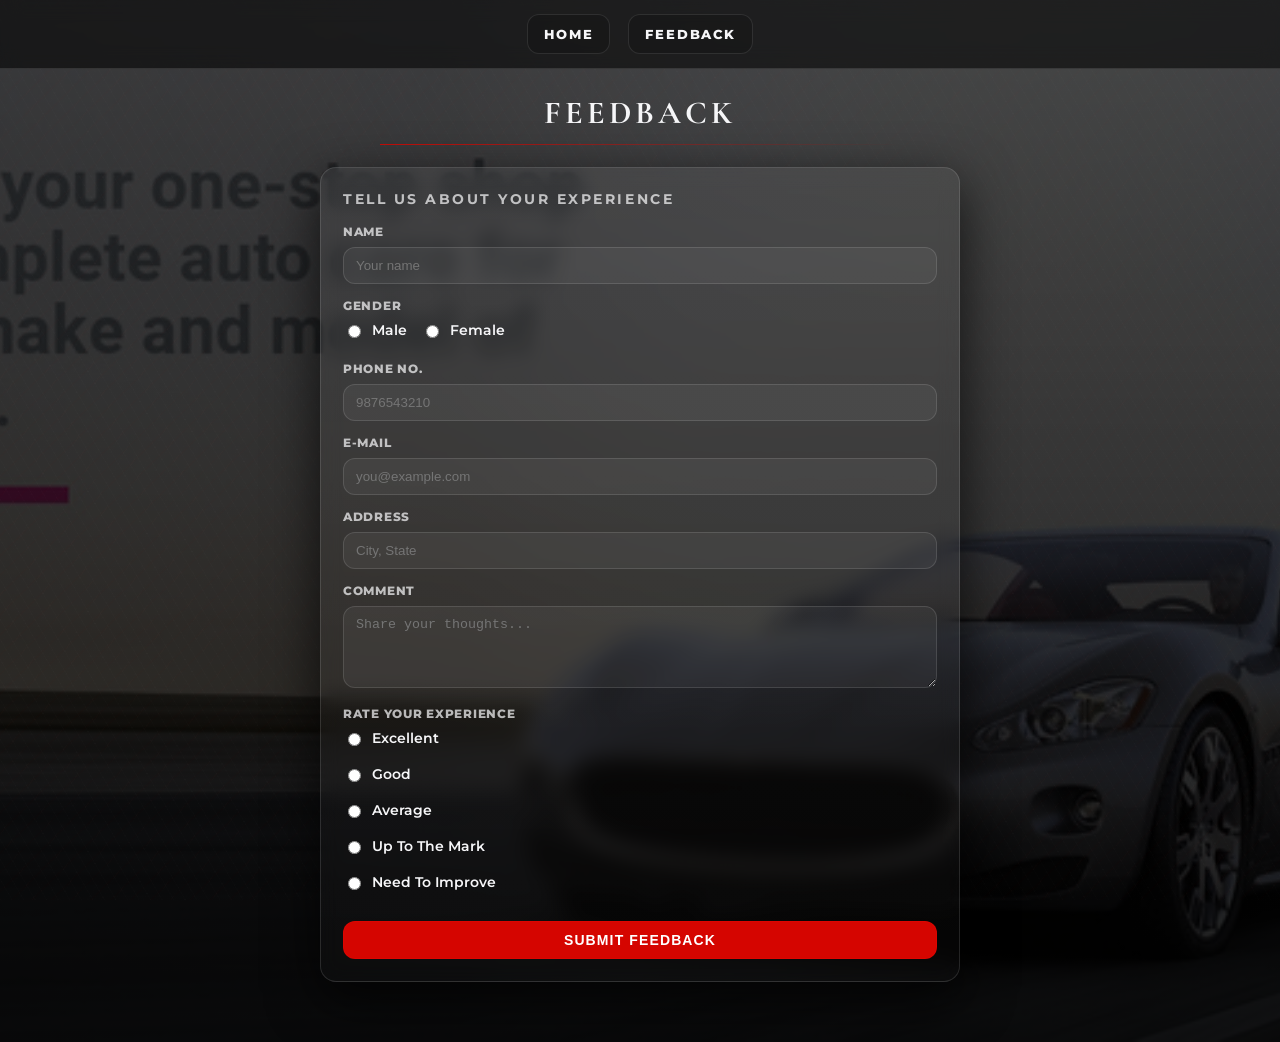
<file: about.html>
<!DOCTYPE html>
<html lang="en">

<head>
  <meta charset="utf-8">
  <meta name="viewport" content="width=device-width, initial-scale=1">
  <title>Feedback — Carvillex</title>
  <link rel="stylesheet" type="text/css" href="1.css">
</head>

<body>
  <div class="menu">
    <ul>
      <li><a href="1.html">Home</a></li>
      <li><a href="about.html">Feedback</a></li>
    </ul>
  </div>

  <div class="content-wrap">
    <h1 class="page-title">FEEDBACK</h1>
    <hr>

    <section class="feedback-card" aria-label="Feedback form">
      <h2>Tell us about your experience</h2>

      <form action="done.html" method="get">
        <input type="hidden" name="type" value="feedback">

        <div class="feedback-field">
          <label for="name">Name</label>
          <input id="name" type="text" name="name" placeholder="Your name" required>
        </div>

        <div class="feedback-field">
          <label>Gender</label>
          <div class="radio-row">
            <label><input type="radio" name="gender" value="Male" required> Male</label>
            <label><input type="radio" name="gender" value="Female"> Female</label>
          </div>
        </div>

        <div class="feedback-field">
          <label for="phone">Phone No.</label>
          <input id="phone" type="text" name="phone" placeholder="9876543210">
        </div>

        <div class="feedback-field">
          <label for="email">E-mail</label>
          <input id="email" type="email" name="email" placeholder="you@example.com">
        </div>

        <div class="feedback-field">
          <label for="address">Address</label>
          <input id="address" type="text" name="address" placeholder="City, State">
        </div>

        <div class="feedback-field">
          <label for="comment">Comment</label>
          <textarea id="comment" name="comment" rows="4" placeholder="Share your thoughts..."></textarea>
        </div>

        <div class="feedback-field">
          <label>Rate your experience</label>
          <div class="radio-row" style="flex-direction: column; align-items: flex-start; gap: 10px;">
            <label><input type="radio" name="rate" value="Excellent" required> Excellent</label>
            <label><input type="radio" name="rate" value="Good"> Good</label>
            <label><input type="radio" name="rate" value="Average"> Average</label>
            <label><input type="radio" name="rate" value="Up To The Mark"> Up To The Mark</label>
            <label><input type="radio" name="rate" value="Need To Improve"> Need To Improve</label>
          </div>
        </div>

        <button class="btn-primary" type="submit" style="width:100%; margin-top:8px;">
          Submit Feedback
        </button>
      </form>
    </section>
  </div>
</body>

</html>
</file>
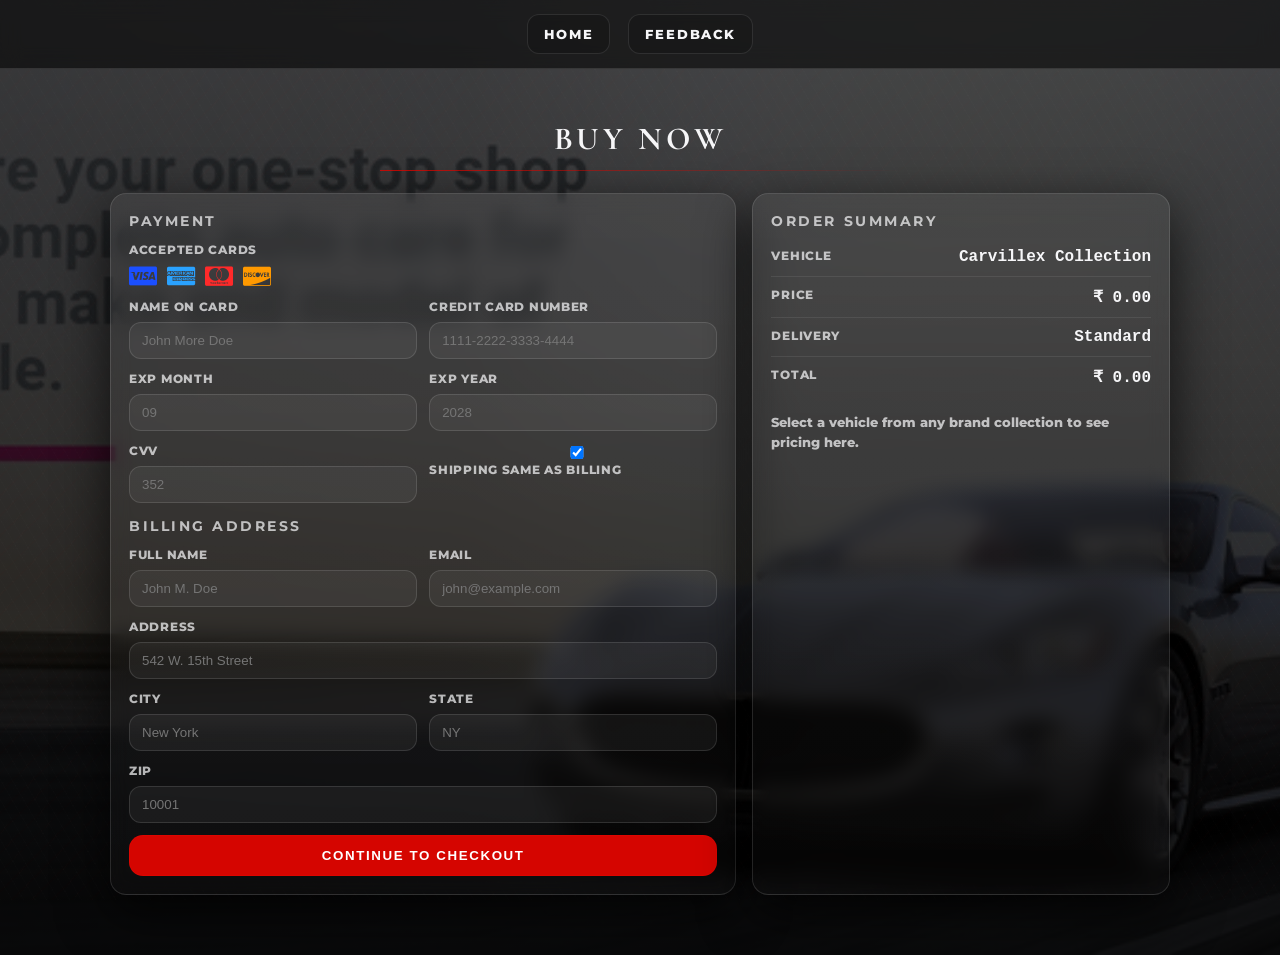
<file: buy.html>
<!DOCTYPE html>
<html lang="en">

<head>
  <meta charset="utf-8">
  <meta name="viewport" content="width=device-width, initial-scale=1">
  <title>Buy Now</title>
  <link rel="stylesheet" href="https://cdnjs.cloudflare.com/ajax/libs/font-awesome/4.7.0/css/font-awesome.min.css">
  <link rel="stylesheet" type="text/css" href="1.css">
  <style>
    .buy-main {
      max-width: 1100px;
      margin: 0 auto;
      padding: 26px 20px 60px;
      position: relative;
      z-index: 1;
    }

    .buy-grid {
      display: grid;
      grid-template-columns: 1.2fr 0.8fr;
      gap: 16px;
      margin-top: 14px;
    }

    .buy-card {
      border-radius: var(--radius);
      border: 1px solid var(--border);
      background: linear-gradient(180deg, var(--card), var(--card2));
      box-shadow: var(--shadow);
      backdrop-filter: blur(10px);
      padding: 18px 18px;
    }

    .buy-card h2 {
      margin: 0 0 12px;
      font-size: 14px;
      text-transform: uppercase;
      letter-spacing: 0.18em;
      color: var(--muted);
    }

    .form-grid {
      display: grid;
      grid-template-columns: 1fr 1fr;
      gap: 12px;
    }

    .field {
      display: flex;
      flex-direction: column;
      gap: 8px;
    }

    .field label {
      font-weight: 800;
      letter-spacing: 0.06em;
      text-transform: uppercase;
      color: var(--muted);
      font-size: 12px;
    }

    .buy-btn {
      width: 100%;
      margin-top: 12px;
      background-color: rgba(225, 6, 0, 0.95);
      border: 1px solid rgba(225, 6, 0, 0.8);
      color: #fff;
      font-weight: 900;
      text-transform: uppercase;
      letter-spacing: 0.12em;
      padding: 12px 14px;
      border-radius: 14px;
      cursor: pointer;
      transition: transform 160ms ease, filter 160ms ease;
    }

    .buy-btn:hover {
      transform: translateY(-1px);
      filter: brightness(1.08);
    }

    .summary-row {
      display: flex;
      justify-content: space-between;
      gap: 14px;
      padding: 10px 0;
      border-top: 1px solid rgba(255, 255, 255, 0.08);
    }

    .summary-row:first-of-type {
      border-top: none;
      padding-top: 6px;
    }

    .summary-row .k {
      color: var(--muted);
      font-weight: 800;
      letter-spacing: 0.06em;
      text-transform: uppercase;
      font-size: 12px;
    }

    .summary-row .v {
      font-weight: 900;
      color: var(--text);
      text-align: right;
    }

    .mono {
      font-family: ui-monospace, SFMono-Regular, Menlo, Monaco, Consolas, "Liberation Mono", "Courier New", monospace;
    }

    .summary-note {
      margin-top: 16px;
      color: var(--muted);
      font-weight: 800;
      line-height: 1.5;
      font-size: 13px;
    }

    @media (max-width: 900px) {
      .buy-grid {
        grid-template-columns: 1fr;
      }

      .form-grid {
        grid-template-columns: 1fr;
      }
    }
  </style>
</head>

<body>
  <div class="menu">
    <ul>
      <li><a href="1.html">Home</a></li>
      <li><a href="about.html">Feedback</a></li>
    </ul>
  </div>

  <main class="buy-main">
    <h1 class="page-title">BUY NOW</h1>
    <hr>

    <div class="buy-grid">
      <section class="buy-card" aria-label="Payment form">
        <h2>Payment</h2>

        <form action="done.html" method="get">
          <input type="hidden" name="car" id="hidden-car" value="">
          <input type="hidden" name="price" id="hidden-price" value="">

          <div class="field" style="margin-bottom:12px;">
            <label>Accepted Cards</label>
            <div style="display:flex; gap:10px; flex-wrap:wrap;">
              <i class="fa fa-cc-visa" style="color:#1b4fff; font-size:22px;"></i>
              <i class="fa fa-cc-amex" style="color:#2aa2ff; font-size:22px;"></i>
              <i class="fa fa-cc-mastercard" style="color:#ff2a2a; font-size:22px;"></i>
              <i class="fa fa-cc-discover" style="color:#ff9900; font-size:22px;"></i>
            </div>
          </div>

          <div class="form-grid">
            <div class="field">
              <label for="cname">Name on Card</label>
              <input id="cname" type="text" name="cname" placeholder="John More Doe" required>
            </div>

            <div class="field">
              <label for="ccnum">Credit Card Number</label>
              <input id="ccnum" type="text" name="ccnum" placeholder="1111-2222-3333-4444" required>
            </div>

            <div class="field">
              <label for="expmonth">Exp Month</label>
              <input id="expmonth" type="text" name="expmonth" placeholder="09" required>
            </div>

            <div class="field">
              <label for="expyear">Exp Year</label>
              <input id="expyear" type="text" name="expyear" placeholder="2028" required>
            </div>

            <div class="field">
              <label for="cvv">CVV</label>
              <input id="cvv" type="text" name="cvv" placeholder="352" required>
            </div>

            <div class="field">
              <label for="sameadr">
                <input id="sameadr" type="checkbox" name="sameadr" checked>
                Shipping same as billing
              </label>
            </div>
          </div>

          <div style="height: 14px;"></div>

          <h2 style="margin-top:0;">Billing Address</h2>

          <div class="form-grid">
            <div class="field">
              <label for="fname">Full Name</label>
              <input id="fname" type="text" name="fname" placeholder="John M. Doe" required>
            </div>

            <div class="field">
              <label for="email">Email</label>
              <input id="email" type="text" name="email" placeholder="john@example.com" required>
            </div>

            <div class="field" style="grid-column: span 2;">
              <label for="adr">Address</label>
              <input id="adr" type="text" name="adr" placeholder="542 W. 15th Street" required>
            </div>

            <div class="field">
              <label for="city">City</label>
              <input id="city" type="text" name="city" placeholder="New York" required>
            </div>

            <div class="field">
              <label for="state">State</label>
              <input id="state" type="text" name="state" placeholder="NY" required>
            </div>

            <div class="field" style="grid-column: span 2;">
              <label for="zip">Zip</label>
              <input id="zip" type="text" name="zip" placeholder="10001" required>
            </div>
          </div>

          <button class="buy-btn" type="submit">
            Continue to checkout
          </button>
        </form>
      </section>

      <aside class="buy-card" aria-label="Order summary">
        <h2>Order Summary</h2>
        <div class="summary-row">
          <div class="k">Vehicle</div>
          <div class="v mono" id="summary-car">Carvillex Collection</div>
        </div>
        <div class="summary-row">
          <div class="k">Price</div>
          <div class="v mono" id="summary-price">₹ 0.00</div>
        </div>
        <div class="summary-row">
          <div class="k">Delivery</div>
          <div class="v mono">Standard</div>
        </div>
        <div class="summary-row">
          <div class="k">Total</div>
          <div class="v mono" id="summary-total">₹ 0.00</div>
        </div>

        <p class="summary-note" id="summary-note">
          Select a vehicle from any brand collection to see pricing here.
        </p>
      </aside>
    </div>
  </main>

  <script>
    (function () {
      var params = new URLSearchParams(window.location.search);
      var car = params.get("car") || "Carvillex Collection";
      var price = params.get("price") || "₹ 0.00";

      document.getElementById("summary-car").textContent = car;
      document.getElementById("summary-price").textContent = price;
      document.getElementById("summary-total").textContent = price;
      document.getElementById("hidden-car").value = car;
      document.getElementById("hidden-price").value = price;

      if (params.get("car")) {
        document.title = "Buy Now — " + car;
        document.getElementById("summary-note").textContent =
          "Review your selection and complete checkout below.";
      }
    })();
  </script>
</body>

</html>
</file>
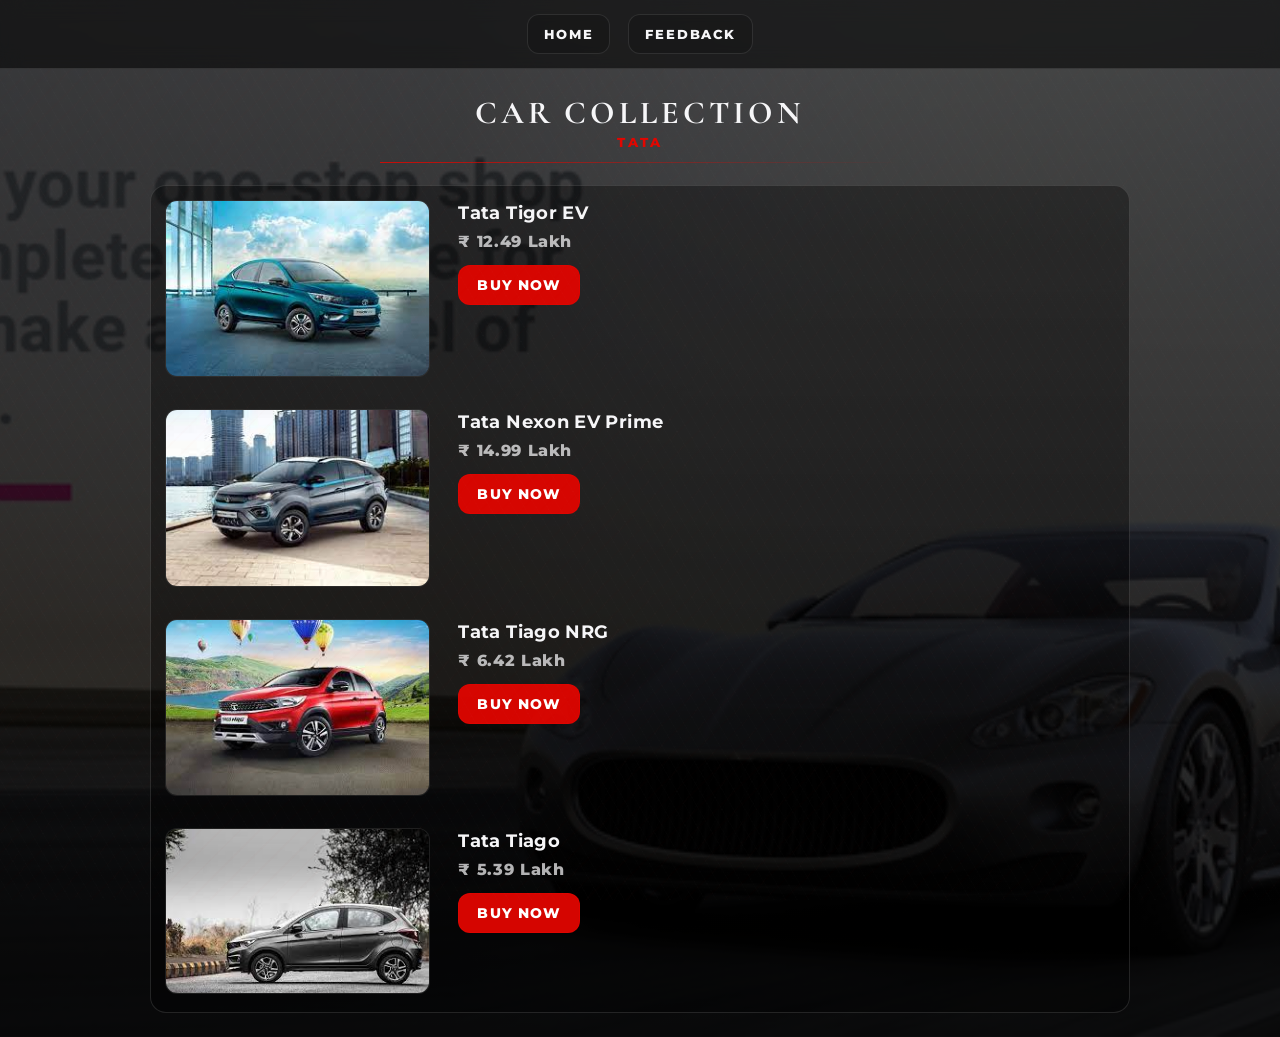
<file: carc.html>
<!DOCTYPE html>
<html lang="en">

<head>
  <meta charset="utf-8">
  <meta name="viewport" content="width=device-width, initial-scale=1">
  <title>TATA Collection — Carvillex</title>
  <link rel="stylesheet" type="text/css" href="1.css">
</head>

<body>
  <div class="menu">
    <ul>
      <li><a href="1.html">Home</a></li>
      <li><a href="about.html">Feedback</a></li>
    </ul>
  </div>

  <h1 class="page-title">CAR COLLECTION</h1>
  <p class="page-subtitle">TATA</p>
  <hr>

  <table>
    <tr>
      <th>
        <img src="tata1.jpg" height="170" width="270" alt="Tata Tigor EV">
      </th>
      <td>
        <h3>Tata Tigor EV</h3>
        <span class="price">₹ 12.49 Lakh</span>
        <a href="buy.html?car=Tata%20Tigor%20EV&price=%E2%82%B9%2012.49%20Lakh">Buy Now</a>
      </td>
    </tr>
    <tr>
      <th>
        <img src="tata2.jpg" height="170" width="270" alt="Tata Nexon EV Prime">
      </th>
      <td>
        <h3>Tata Nexon EV Prime</h3>
        <span class="price">₹ 14.99 Lakh</span>
        <a href="buy.html?car=Tata%20Nexon%20EV%20Prime&price=%E2%82%B9%2014.99%20Lakh">Buy Now</a>
      </td>
    </tr>
    <tr>
      <th>
        <img src="tata3.jpg" height="170" width="270" alt="Tata Tiago NRG">
      </th>
      <td>
        <h3>Tata Tiago NRG</h3>
        <span class="price">₹ 6.42 Lakh</span>
        <a href="buy.html?car=Tata%20Tiago%20NRG&price=%E2%82%B9%206.42%20Lakh">Buy Now</a>
      </td>
    </tr>
    <tr>
      <th>
        <img src="tata4.jpg" height="170" width="270" alt="Tata Tiago">
      </th>
      <td>
        <h3>Tata Tiago</h3>
        <span class="price">₹ 5.39 Lakh</span>
        <a href="buy.html?car=Tata%20Tiago&price=%E2%82%B9%205.39%20Lakh">Buy Now</a>
      </td>
    </tr>
  </table>
</body>

</html>
</file>
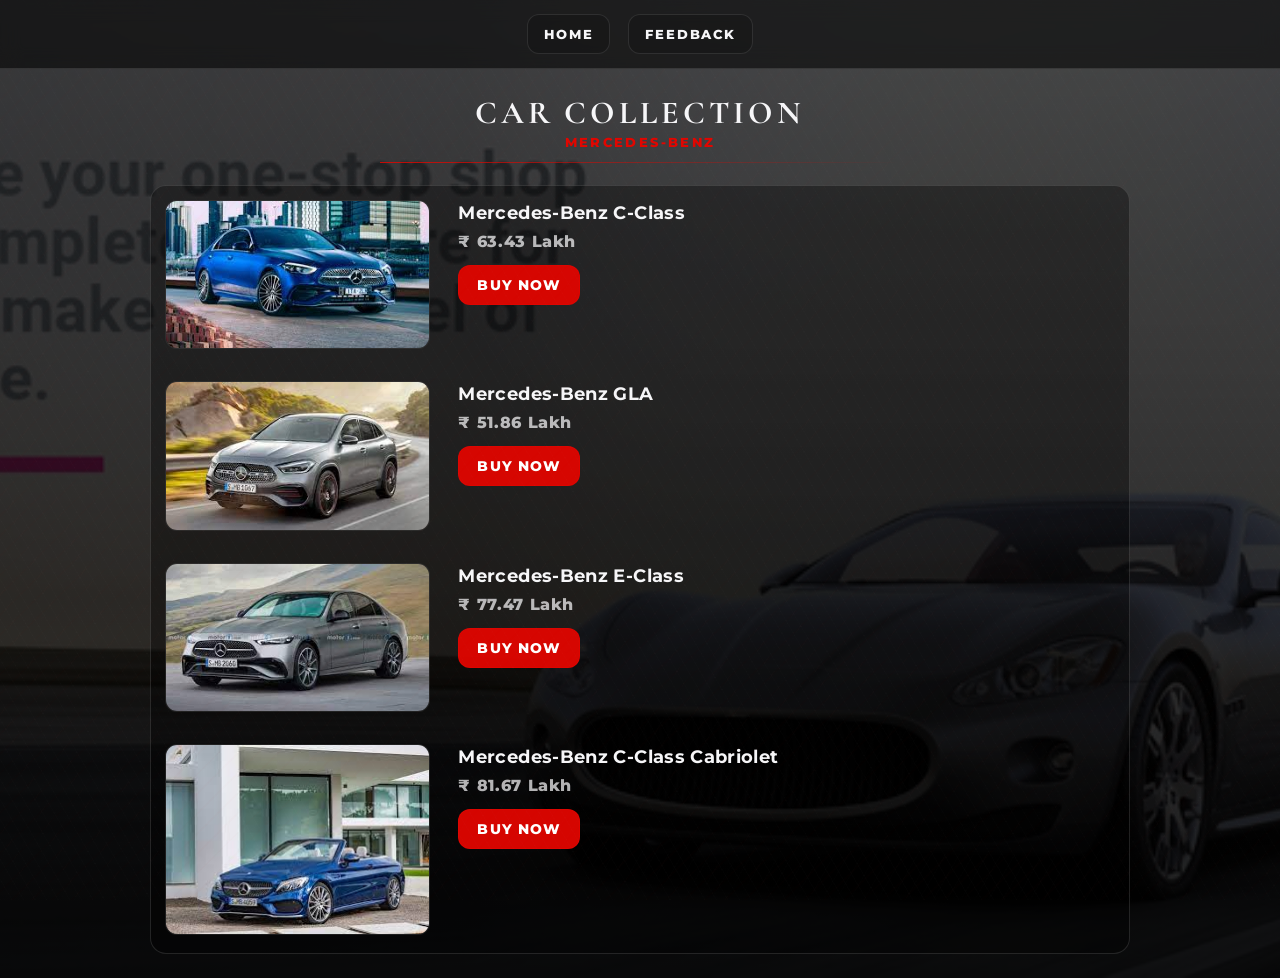
<file: carc1.html>
<!DOCTYPE html>
<html lang="en">

<head>
  <meta charset="utf-8">
  <meta name="viewport" content="width=device-width, initial-scale=1">
  <title>Mercedes Collection — Carvillex</title>
  <link rel="stylesheet" type="text/css" href="1.css">
</head>

<body>
  <div class="menu">
    <ul>
      <li><a href="1.html">Home</a></li>
      <li><a href="about.html">Feedback</a></li>
    </ul>
  </div>

  <h1 class="page-title">CAR COLLECTION</h1>
  <p class="page-subtitle">Mercedes-Benz</p>
  <hr>

  <table>
    <tr>
      <th>
        <img src="mer1.jpg" height="170" width="270" alt="Mercedes-Benz C-Class">
      </th>
      <td>
        <h3>Mercedes-Benz C-Class</h3>
        <span class="price">₹ 63.43 Lakh</span>
        <a href="buy.html?car=Mercedes-Benz%20C-Class&price=%E2%82%B9%2063.43%20Lakh">Buy Now</a>
      </td>
    </tr>
    <tr>
      <th>
        <img src="mer2.jpg" height="170" width="270" alt="Mercedes-Benz GLA">
      </th>
      <td>
        <h3>Mercedes-Benz GLA</h3>
        <span class="price">₹ 51.86 Lakh</span>
        <a href="buy.html?car=Mercedes-Benz%20GLA&price=%E2%82%B9%2051.86%20Lakh">Buy Now</a>
      </td>
    </tr>
    <tr>
      <th>
        <img src="mer3.jpg" height="170" width="270" alt="Mercedes-Benz E-Class">
      </th>
      <td>
        <h3>Mercedes-Benz E-Class</h3>
        <span class="price">₹ 77.47 Lakh</span>
        <a href="buy.html?car=Mercedes-Benz%20E-Class&price=%E2%82%B9%2077.47%20Lakh">Buy Now</a>
      </td>
    </tr>
    <tr>
      <th>
        <img src="mer4.jpg" height="170" width="270" alt="Mercedes-Benz C-Class Cabriolet">
      </th>
      <td>
        <h3>Mercedes-Benz C-Class Cabriolet</h3>
        <span class="price">₹ 81.67 Lakh</span>
        <a href="buy.html?car=Mercedes-Benz%20C-Class%20Cabriolet&price=%E2%82%B9%2081.67%20Lakh">Buy Now</a>
      </td>
    </tr>
  </table>
</body>

</html>
</file>
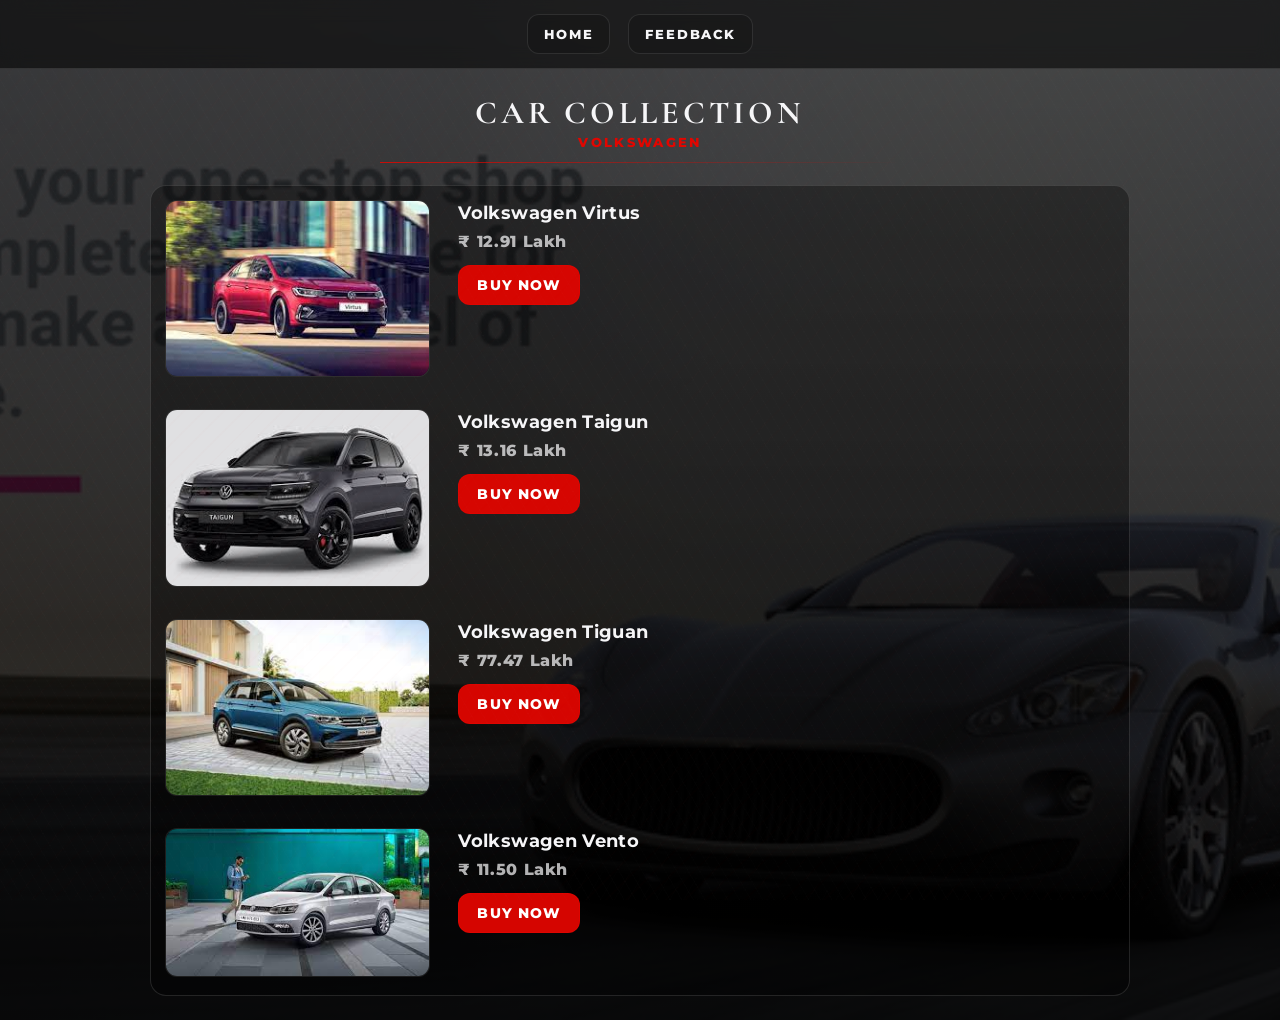
<file: carc2.html>
<!DOCTYPE html>
<html lang="en">

<head>
  <meta charset="utf-8">
  <meta name="viewport" content="width=device-width, initial-scale=1">
  <title>Volkswagen Collection — Carvillex</title>
  <link rel="stylesheet" type="text/css" href="1.css">
</head>

<body>
  <div class="menu">
    <ul>
      <li><a href="1.html">Home</a></li>
      <li><a href="about.html">Feedback</a></li>
    </ul>
  </div>

  <h1 class="page-title">CAR COLLECTION</h1>
  <p class="page-subtitle">Volkswagen</p>
  <hr>

  <table>
    <tr>
      <th>
        <img src="vol1.jpg" height="170" width="270" alt="Volkswagen Virtus">
      </th>
      <td>
        <h3>Volkswagen Virtus</h3>
        <span class="price">₹ 12.91 Lakh</span>
        <a href="buy.html?car=Volkswagen%20Virtus&price=%E2%82%B9%2012.91%20Lakh">Buy Now</a>
      </td>
    </tr>
    <tr>
      <th>
        <img src="vol2.jpg" height="170" width="270" alt="Volkswagen Taigun">
      </th>
      <td>
        <h3>Volkswagen Taigun</h3>
        <span class="price">₹ 13.16 Lakh</span>
        <a href="buy.html?car=Volkswagen%20Taigun&price=%E2%82%B9%2013.16%20Lakh">Buy Now</a>
      </td>
    </tr>
    <tr>
      <th>
        <img src="vol3.jpg" height="170" width="270" alt="Volkswagen Tiguan">
      </th>
      <td>
        <h3>Volkswagen Tiguan</h3>
        <span class="price">₹ 77.47 Lakh</span>
        <a href="buy.html?car=Volkswagen%20Tiguan&price=%E2%82%B9%2077.47%20Lakh">Buy Now</a>
      </td>
    </tr>
    <tr>
      <th>
        <img src="vol5.jpg" height="170" width="270" alt="Volkswagen Vento">
      </th>
      <td>
        <h3>Volkswagen Vento</h3>
        <span class="price">₹ 11.50 Lakh</span>
        <a href="buy.html?car=Volkswagen%20Vento&price=%E2%82%B9%2011.50%20Lakh">Buy Now</a>
      </td>
    </tr>
  </table>
</body>

</html>
</file>
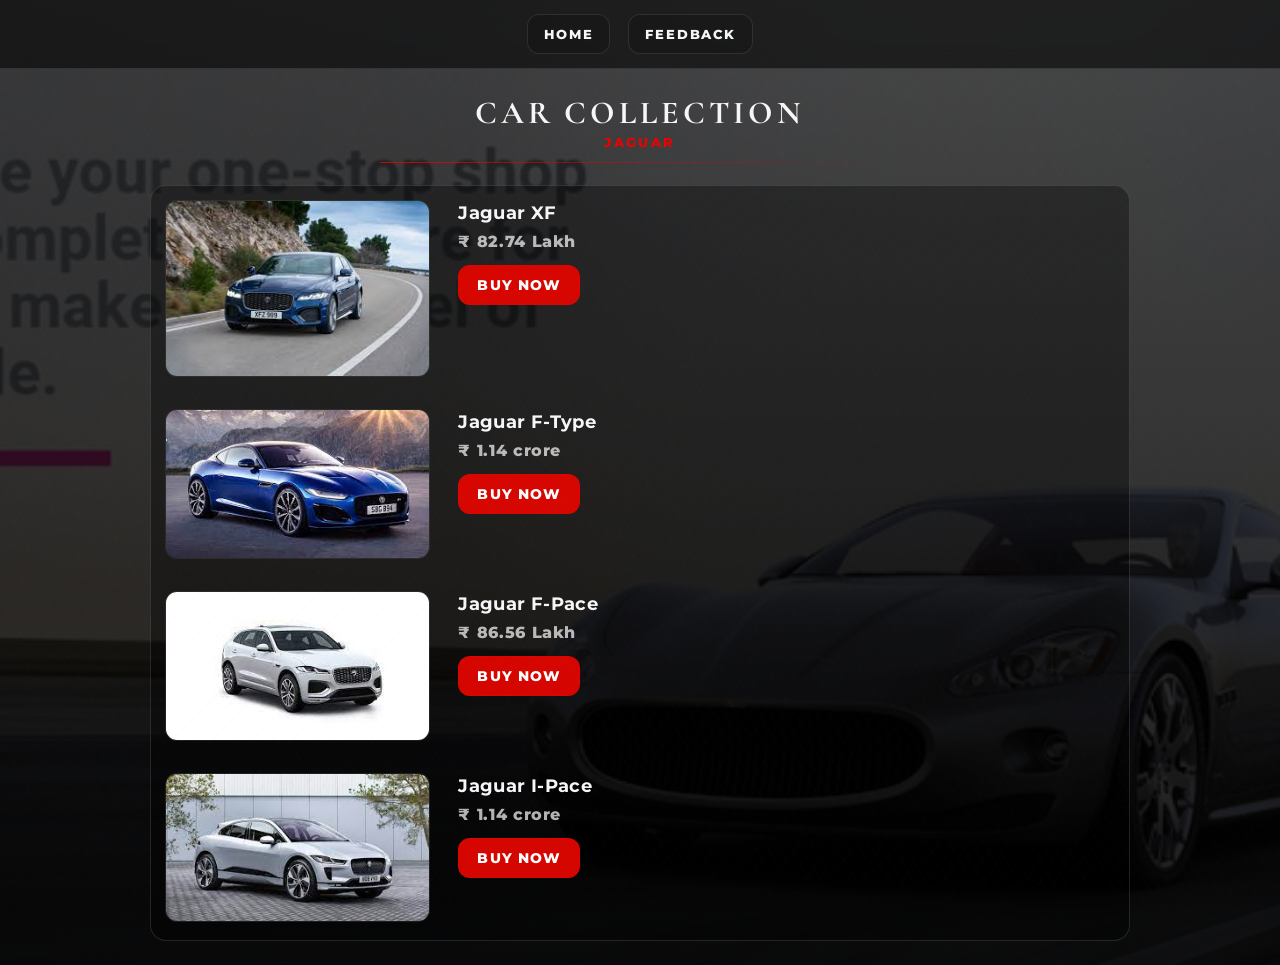
<file: carc4.html>
<!DOCTYPE html>
<html lang="en">

<head>
  <meta charset="utf-8">
  <meta name="viewport" content="width=device-width, initial-scale=1">
  <title>Jaguar Collection — Carvillex</title>
  <link rel="stylesheet" type="text/css" href="1.css">
</head>

<body>
  <div class="menu">
    <ul>
      <li><a href="1.html">Home</a></li>
      <li><a href="about.html">Feedback</a></li>
    </ul>
  </div>

  <h1 class="page-title">CAR COLLECTION</h1>
  <p class="page-subtitle">Jaguar</p>
  <hr>

  <table>
    <tr>
      <th>
        <img src="jag1.jpg" height="170" width="270" alt="Jaguar XF">
      </th>
      <td>
        <h3>Jaguar XF</h3>
        <span class="price">₹ 82.74 Lakh</span>
        <a href="buy.html?car=Jaguar%20XF&price=%E2%82%B9%2082.74%20Lakh">Buy Now</a>
      </td>
    </tr>
    <tr>
      <th>
        <img src="jag2.jpg" height="170" width="270" alt="Jaguar F-Type">
      </th>
      <td>
        <h3>Jaguar F-Type</h3>
        <span class="price">₹ 1.14 crore</span>
        <a href="buy.html?car=Jaguar%20F-Type&price=%E2%82%B9%201.14%20crore">Buy Now</a>
      </td>
    </tr>
    <tr>
      <th>
        <img src="jag3.jfif" height="170" width="270" alt="Jaguar F-Pace">
      </th>
      <td>
        <h3>Jaguar F-Pace</h3>
        <span class="price">₹ 86.56 Lakh</span>
        <a href="buy.html?car=Jaguar%20F-Pace&price=%E2%82%B9%2086.56%20Lakh">Buy Now</a>
      </td>
    </tr>
    <tr>
      <th>
        <img src="jag4.jpg" height="170" width="270" alt="Jaguar I-Pace">
      </th>
      <td>
        <h3>Jaguar I-Pace</h3>
        <span class="price">₹ 1.14 crore</span>
        <a href="buy.html?car=Jaguar%20I-Pace&price=%E2%82%B9%201.14%20crore">Buy Now</a>
      </td>
    </tr>
  </table>
</body>

</html>
</file>
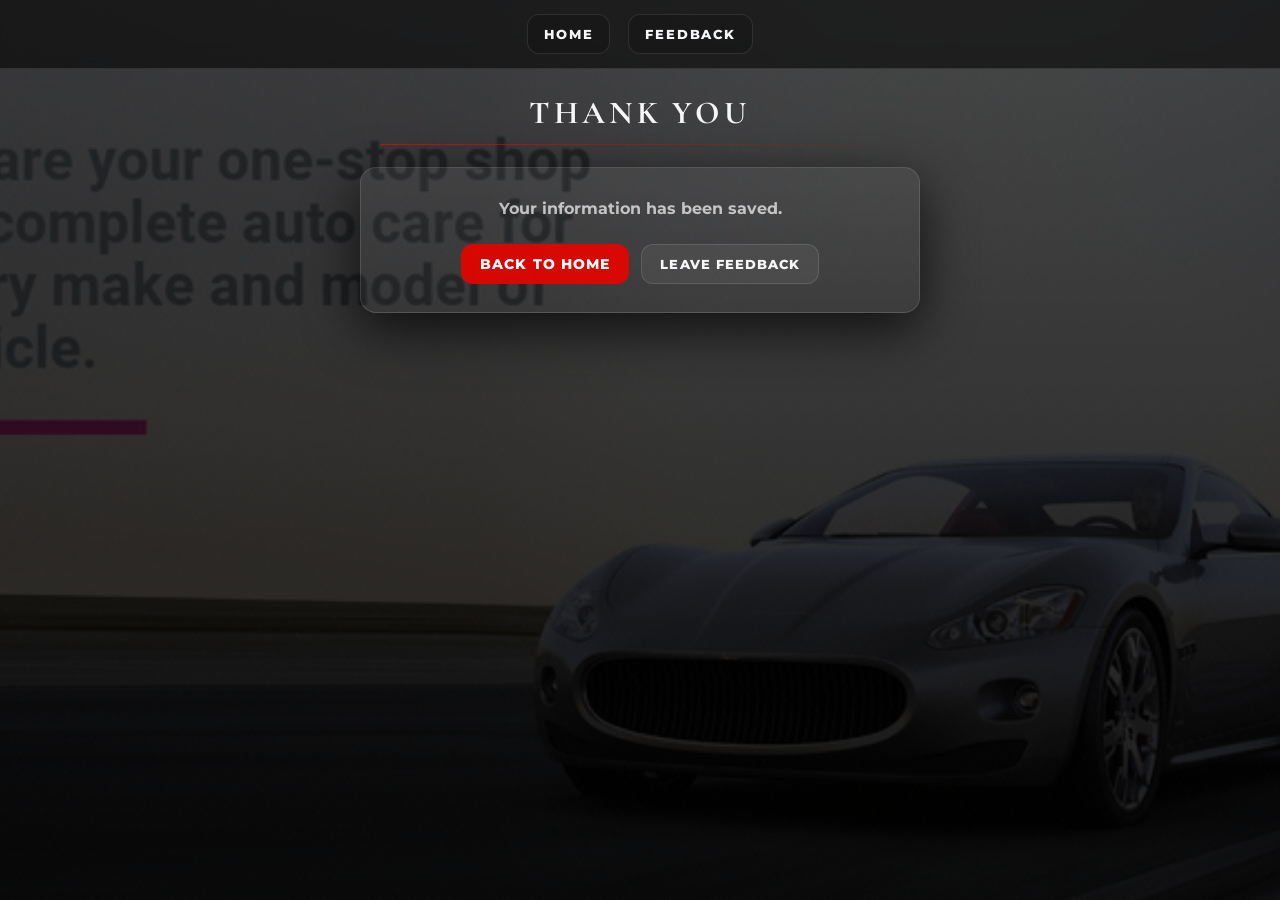
<file: done.html>
<!DOCTYPE html>
<html lang="en">

<head>
  <meta charset="utf-8">
  <meta name="viewport" content="width=device-width, initial-scale=1">
  <title>Thank You — Carvillex</title>
  <link rel="stylesheet" type="text/css" href="1.css">
</head>

<body>
  <div class="menu">
    <ul>
      <li><a href="1.html">Home</a></li>
      <li><a href="about.html">Feedback</a></li>
    </ul>
  </div>

  <div class="content-wrap">
    <h1 class="page-title">THANK YOU</h1>
    <hr>

    <section class="done-card" aria-label="Confirmation">
      <p id="done-message">Your information has been saved.</p>
      <p class="order-detail" id="order-confirmation"></p>

      <div class="done-actions">
        <a class="btn-primary" href="1.html">Back to Home</a>
        <a class="btn-secondary" href="about.html">Leave Feedback</a>
      </div>
    </section>
  </div>

  <script>
    (function () {
      var params = new URLSearchParams(window.location.search);
      var type = params.get("type");
      var car = params.get("car");
      var price = params.get("price");
      var name = params.get("name");
      var rate = params.get("rate");

      if (type === "feedback") {
        document.title = "Feedback Received — Carvillex";
        var msg = "Thanks for your feedback";
        if (name) {
          msg += ", " + name;
        }
        msg += "!";
        if (rate) {
          msg += " You rated us: " + rate + ".";
        }
        document.getElementById("done-message").textContent = msg;
      } else if (car) {
        document.title = "Order Confirmed — Carvillex";
        document.getElementById("done-message").textContent = "Your order has been received.";
        var detail = car;
        if (price) {
          detail += " — " + price;
        }
        document.getElementById("order-confirmation").textContent = detail;
      }
    })();
  </script>
</body>

</html>
</file>
<file: 1.css>
@import url("https://fonts.googleapis.com/css2?family=Cormorant+Garamond:wght@600;700&family=Montserrat:wght@400;600;800&display=swap");

:root {
  --bg0: #050507;
  --text: #f6f6f8;
  --muted: rgba(246, 246, 248, 0.72);
  --accent: #e10600; /* Porsche red */
  --border: rgba(255, 255, 255, 0.12);
  --card: rgba(255, 255, 255, 0.05);
  --card2: rgba(255, 255, 255, 0.02);
  --shadow: 0 16px 52px rgba(0, 0, 0, 0.72);
  --radius: 16px;
}

* {
  box-sizing: border-box;
}

body {
  margin: 0;
  font-family: Montserrat, system-ui, -apple-system, Segoe UI, Roboto, Arial, sans-serif;
  color: var(--text);

  background-color: var(--bg0);
  background-image:
    linear-gradient(180deg, rgba(0, 0, 0, 0.72), rgba(0, 0, 0, 0.88)),
    url("5.jpg");
  background-repeat: no-repeat;
  background-size: cover;
  background-position: center;
  min-height: 100vh;
}

/* Subtle carbon-fiber weave overlay */
body::after {
  content: "";
  position: fixed;
  inset: 0;
  pointer-events: none;
  background:
    repeating-linear-gradient(60deg, rgba(255, 255, 255, 0.06) 0 1px, transparent 1px 10px),
    repeating-linear-gradient(-60deg, rgba(255, 255, 255, 0.04) 0 1px, transparent 1px 12px),
    repeating-linear-gradient(0deg, rgba(255, 255, 255, 0.02) 0 1px, transparent 1px 3px),
    repeating-linear-gradient(135deg, rgba(225, 6, 0, 0.06) 0 2px, transparent 2px 14px);
  opacity: 0.18;
  filter: contrast(120%) saturate(85%);
}

.menu {
  position: sticky;
  top: 0;
  z-index: 10;
  backdrop-filter: blur(10px);
  background: rgba(0, 0, 0, 0.55);
  border-bottom: 1px solid var(--border);
}

.menu ul {
  list-style: none;
  display: flex;
  justify-content: center;
  gap: 18px;
  padding: 14px 20px;
  margin: 0;
  align-items: center;
}

.menu ul li a {
  position: relative;
  padding: 0 16px;
  height: 40px;
  display: inline-flex;
  align-items: center;
  justify-content: center;

  color: var(--text);
  font-size: 13px;
  font-weight: 800;
  text-decoration: none;
  text-transform: uppercase;
  letter-spacing: 0.14em;

  border-radius: 12px;
  border: 1px solid rgba(255, 255, 255, 0.10);
  background: rgba(0, 0, 0, 0.18);
  transition: transform 160ms ease, background 160ms ease, border-color 160ms ease, box-shadow 160ms ease;
}

.menu ul li a:hover {
  transform: translateY(-1px);
  border-color: rgba(225, 6, 0, 0.72);
  background: rgba(225, 6, 0, 0.10);
  box-shadow: 0 12px 30px rgba(225, 6, 0, 0.10);
}

.page-title {
  font-family: "Cormorant Garamond", Georgia, "Times New Roman", serif;
  font-weight: 700;
  text-transform: uppercase;
  letter-spacing: 0.12em;
  color: var(--text);
  margin: 24px 0 8px;
  text-align: center;
}

hr {
  position: relative;
  border: none;
  height: 1px;
  width: min(520px, 86vw);
  background: linear-gradient(90deg, rgba(225, 6, 0, 0.85), rgba(225, 6, 0, 0));
  margin: 12px auto 22px;
}

table {
  margin: 0 auto 24px;
  width: min(980px, 94vw);
  border-collapse: separate;
  border-spacing: 0;
  background: rgba(0, 0, 0, 0.35);
  border: 1px solid var(--border);
  border-radius: 16px;
  overflow: hidden;
}

td {
  padding: 16px 14px;
  text-align: left;
  vertical-align: top;
}

th {
  padding: 14px;
  width: 30%;
  vertical-align: top;
  text-align: center;
}

th img {
  max-width: 100%;
  height: auto;
  border-radius: 12px;
  border: 1px solid rgba(255, 255, 255, 0.10);
  background: rgba(0, 0, 0, 0.3);
}

td h3 {
  margin: 0 0 8px;
  font-size: 18px;
  letter-spacing: 0.02em;
}

td a {
  display: inline-flex;
  align-items: center;
  justify-content: center;

  background-color: rgba(225, 6, 0, 0.95);
  border: 1px solid rgba(225, 6, 0, 0.8);
  color: white;
  text-decoration: none;
  font-weight: 800;
  font-size: 14px;
  letter-spacing: 0.08em;
  text-transform: uppercase;

  padding: 10px 18px;
  border-radius: 12px;
  transition: transform 160ms ease, filter 160ms ease;
}

td a:hover {
  transform: translateY(-1px);
  filter: brightness(1.08);
}

/* Feedback form controls */
input,
textarea {
  width: 100%;
  background: rgba(255, 255, 255, 0.05);
  border: 1px solid rgba(255, 255, 255, 0.12);
  color: var(--text);
  padding: 10px 12px;
  border-radius: 12px;
  outline: none;
}

input:focus,
textarea:focus {
  border-color: rgba(225, 6, 0, 0.55);
  box-shadow: 0 0 0 3px rgba(225, 6, 0, 0.12);
}

.page-subtitle {
  text-align: center;
  margin: -6px 0 0;
  font-size: 13px;
  font-weight: 800;
  letter-spacing: 0.18em;
  text-transform: uppercase;
  color: var(--accent);
}

td .price {
  display: block;
  margin: 8px 0 14px;
  color: var(--muted);
  font-weight: 800;
  letter-spacing: 0.04em;
}

.btn-primary {
  display: inline-flex;
  align-items: center;
  justify-content: center;
  background-color: rgba(225, 6, 0, 0.95);
  border: 1px solid rgba(225, 6, 0, 0.8);
  color: white;
  text-decoration: none;
  font-weight: 800;
  font-size: 14px;
  letter-spacing: 0.08em;
  text-transform: uppercase;
  padding: 10px 18px;
  border-radius: 12px;
  cursor: pointer;
  transition: transform 160ms ease, filter 160ms ease;
}

.btn-primary:hover {
  transform: translateY(-1px);
  filter: brightness(1.08);
}

.content-wrap {
  max-width: 980px;
  margin: 0 auto;
  padding: 0 14px 60px;
  position: relative;
  z-index: 1;
}

.feedback-card {
  max-width: 640px;
  margin: 0 auto;
  padding: 22px;
  border-radius: var(--radius);
  border: 1px solid var(--border);
  background: linear-gradient(180deg, var(--card), var(--card2));
  box-shadow: var(--shadow);
  backdrop-filter: blur(10px);
}

.feedback-card h2 {
  margin: 0 0 16px;
  font-size: 14px;
  text-transform: uppercase;
  letter-spacing: 0.18em;
  color: var(--muted);
}

.feedback-field {
  margin-bottom: 14px;
}

.feedback-field label {
  display: block;
  margin-bottom: 8px;
  font-weight: 800;
  letter-spacing: 0.06em;
  text-transform: uppercase;
  color: var(--muted);
  font-size: 12px;
}

.radio-row {
  display: flex;
  flex-wrap: wrap;
  gap: 14px;
  align-items: center;
}

.radio-row label {
  display: inline-flex;
  align-items: center;
  gap: 8px;
  font-weight: 600;
  text-transform: none;
  letter-spacing: 0;
  color: var(--text);
  font-size: 14px;
  cursor: pointer;
}

.radio-row input[type="radio"] {
  width: auto;
}

.done-card {
  max-width: 560px;
  margin: 0 auto;
  padding: 28px 24px;
  text-align: center;
  border-radius: var(--radius);
  border: 1px solid var(--border);
  background: linear-gradient(180deg, var(--card), var(--card2));
  box-shadow: var(--shadow);
}

.done-card p {
  margin: 0;
  color: var(--muted);
  font-weight: 700;
  line-height: 1.6;
}

.done-card .order-detail {
  margin-top: 16px;
  color: var(--text);
  font-weight: 900;
  letter-spacing: 0.02em;
}

.done-actions {
  margin-top: 22px;
  display: flex;
  justify-content: center;
  gap: 12px;
  flex-wrap: wrap;
}

.btn-secondary {
  display: inline-flex;
  align-items: center;
  justify-content: center;
  background: rgba(255, 255, 255, 0.06);
  border: 1px solid var(--border);
  color: var(--text);
  text-decoration: none;
  font-weight: 800;
  font-size: 13px;
  letter-spacing: 0.08em;
  text-transform: uppercase;
  padding: 10px 18px;
  border-radius: 12px;
  transition: transform 160ms ease, border-color 160ms ease;
}

.btn-secondary:hover {
  transform: translateY(-1px);
  border-color: rgba(225, 6, 0, 0.55);
}
</file>
